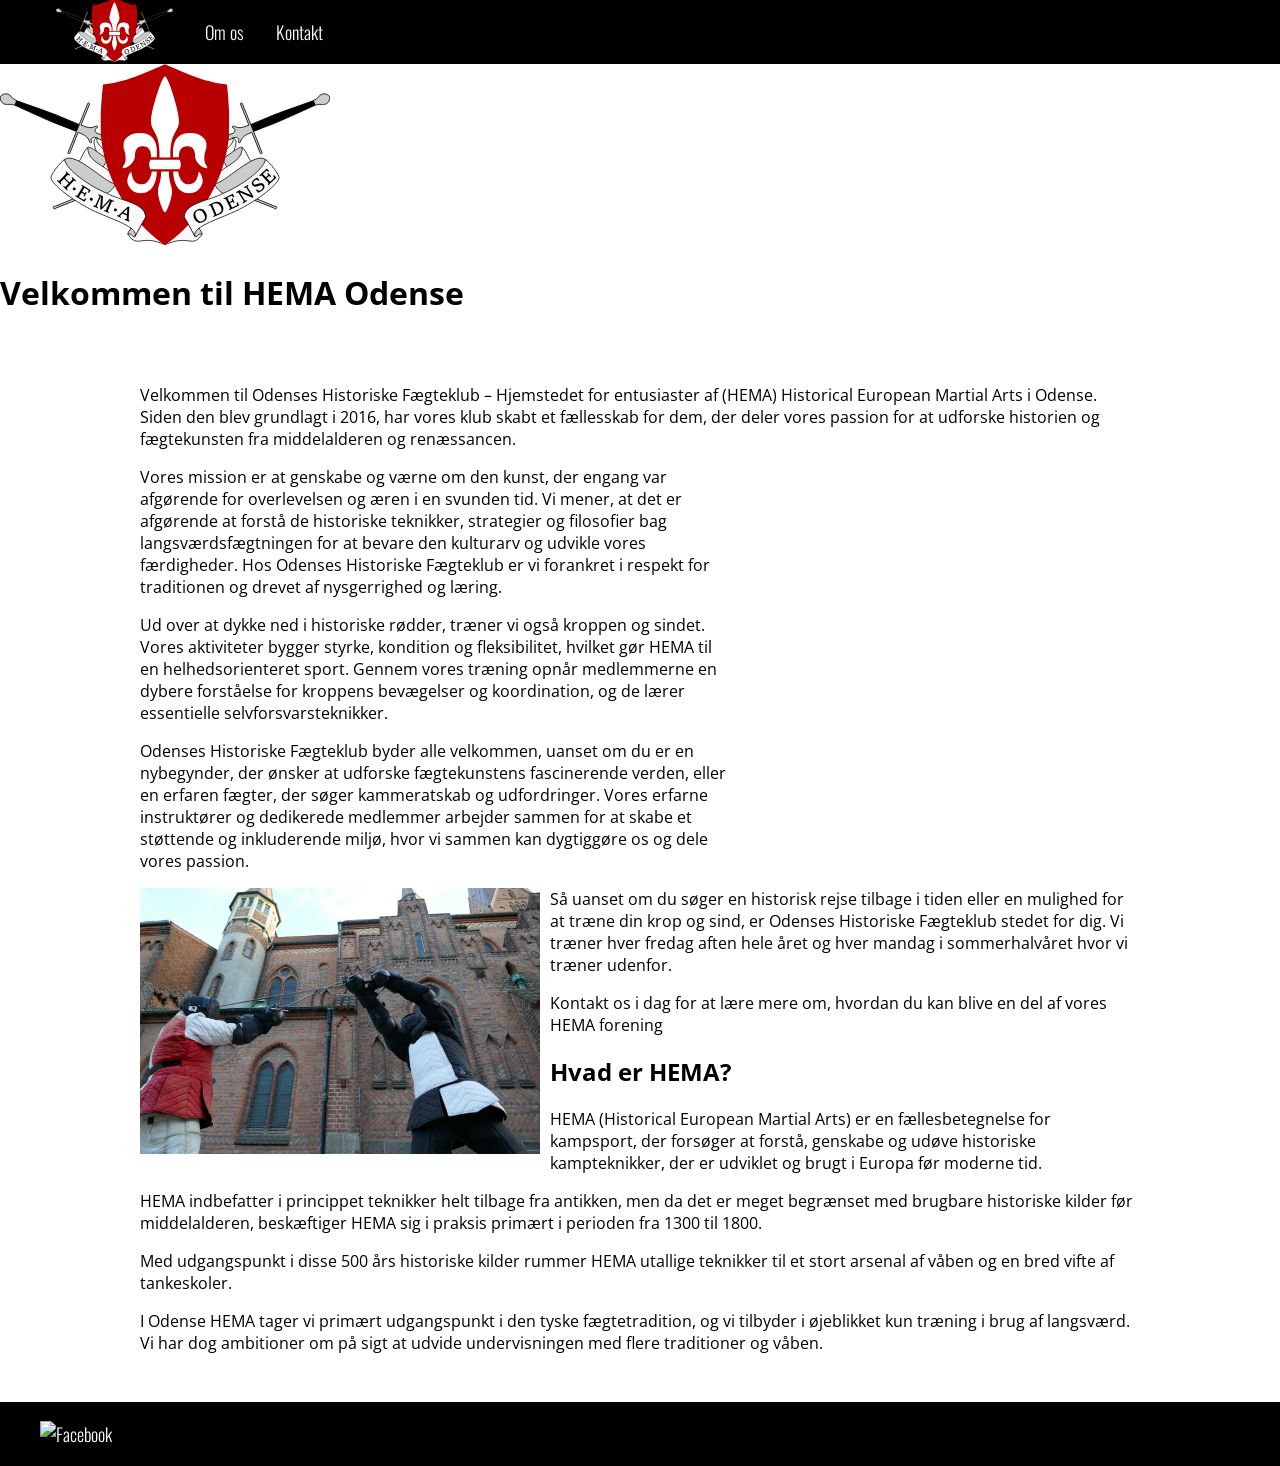
<file: index.html>
<!DOCTYPE html>
<html lang="da">
	<head>
		<meta charset="utf-8">

		<title>HEMA Odense</title>

		<meta name="viewport" content="width=device-width, initial-scale=1">
		<link rel="stylesheet" href="style.css">
		<link rel="icon" type="image/png" sizes="512x512" href="favicon.svg">
		<link rel="icon" type="image/svg+xml" sizes="any" href="favicon.svg">

		<link rel="preconnect" href="https://fonts.googleapis.com">
		<link rel="preconnect" href="https://fonts.gstatic.com" crossorigin>
		<link href="https://fonts.googleapis.com/css2?family=Oswald:wght@200..700&display=swap" rel="stylesheet">
	</head>
	<body>
		<nav>
			<ul>
				<li><img src="logo.svg" height="64"></li>
				<li>Om os</li>
				<li>Kontakt</li>
			</ul>
		</nav>
		<header>
			<img src="logo.svg">
			<h1>Velkommen til HEMA Odense</h1>
		</header>
		<main>
			<article>
				<p>Velkommen til Odenses Historiske Fægteklub – Hjemstedet for entusiaster af (HEMA) Historical European Martial Arts i Odense. Siden den blev grundlagt i 2016, har vores klub skabt et fællesskab for dem, der deler vores passion for at udforske historien og fægtekunsten fra middelalderen og renæssancen.

				<aside>
					<iframe src="https://calendar.google.com/calendar/u/0/embed?src=odensehema@gmail.com&ctz=Europe/Copenhagen&mode=AGENDA&height=400"></iframe>
				</aside>

				<p>Vores mission er at genskabe og værne om den kunst, der engang var afgørende for overlevelsen og æren i en svunden tid. Vi mener, at det er afgørende at forstå de historiske teknikker, strategier og filosofier bag langsværdsfægtningen for at bevare den kulturarv og udvikle vores færdigheder. Hos Odenses Historiske Fægteklub er vi forankret i respekt for traditionen og drevet af nysgerrighed og læring.

				<p>Ud over at dykke ned i historiske rødder, træner vi også kroppen og sindet. Vores aktiviteter bygger styrke, kondition og fleksibilitet, hvilket gør HEMA til en helhedsorienteret sport. Gennem vores træning opnår medlemmerne en dybere forståelse for kroppens bevægelser og koordination, og de lærer essentielle selvforsvarsteknikker.

				<p>Odenses Historiske Fægteklub byder alle velkommen, uanset om du er en nybegynder, der ønsker at udforske fægtekunstens fascinerende verden, eller en erfaren fægter, der søger kammeratskab og udfordringer. Vores erfarne instruktører og dedikerede medlemmer arbejder sammen for at skabe et støttende og inkluderende miljø, hvor vi sammen kan dygtiggøre os og dele vores passion.

				<aside>
					<img src="photo2.jpg">
				</aside>

				<p>Så uanset om du søger en historisk rejse tilbage i tiden eller en mulighed for at træne din krop og sind, er Odenses Historiske Fægteklub stedet for dig. Vi træner hver fredag aften hele året og hver mandag i sommerhalvåret hvor vi træner udenfor.

				<p>Kontakt os i dag for at lære mere om, hvordan du kan blive en del af vores HEMA forening

				<h2>Hvad er HEMA?</h2>
				<p>HEMA (Historical European Martial Arts) er en fællesbetegnelse for kampsport, der forsøger at forstå, genskabe og udøve historiske kampteknikker, der er udviklet og brugt i Europa før moderne tid.
	 
				<p>HEMA indbefatter i princippet teknikker helt tilbage fra antikken, men da det er meget begrænset med brugbare historiske kilder før middelalderen, beskæftiger HEMA sig i praksis primært i perioden fra 1300 til 1800.
	 
				<p>Med udgangspunkt i disse 500 års historiske kilder rummer HEMA utallige teknikker til et stort arsenal af våben og en bred vifte af tankeskoler.

				<p>I Odense HEMA tager vi primært udgangspunkt i den tyske fægtetradition, og vi tilbyder i øjeblikket kun træning i brug af langsværd. Vi har dog ambitioner om på sigt at udvide undervisningen med flere traditioner og våben.
			</article>
		</main>
		<footer>
			<ul>
				<li><a href="https://www.facebook.com/people/HEMA-Odense/100094571515526/"><img alt="Facebook"></a></li>
			</ul>
		</footer>
	</body>
</html>
</file>
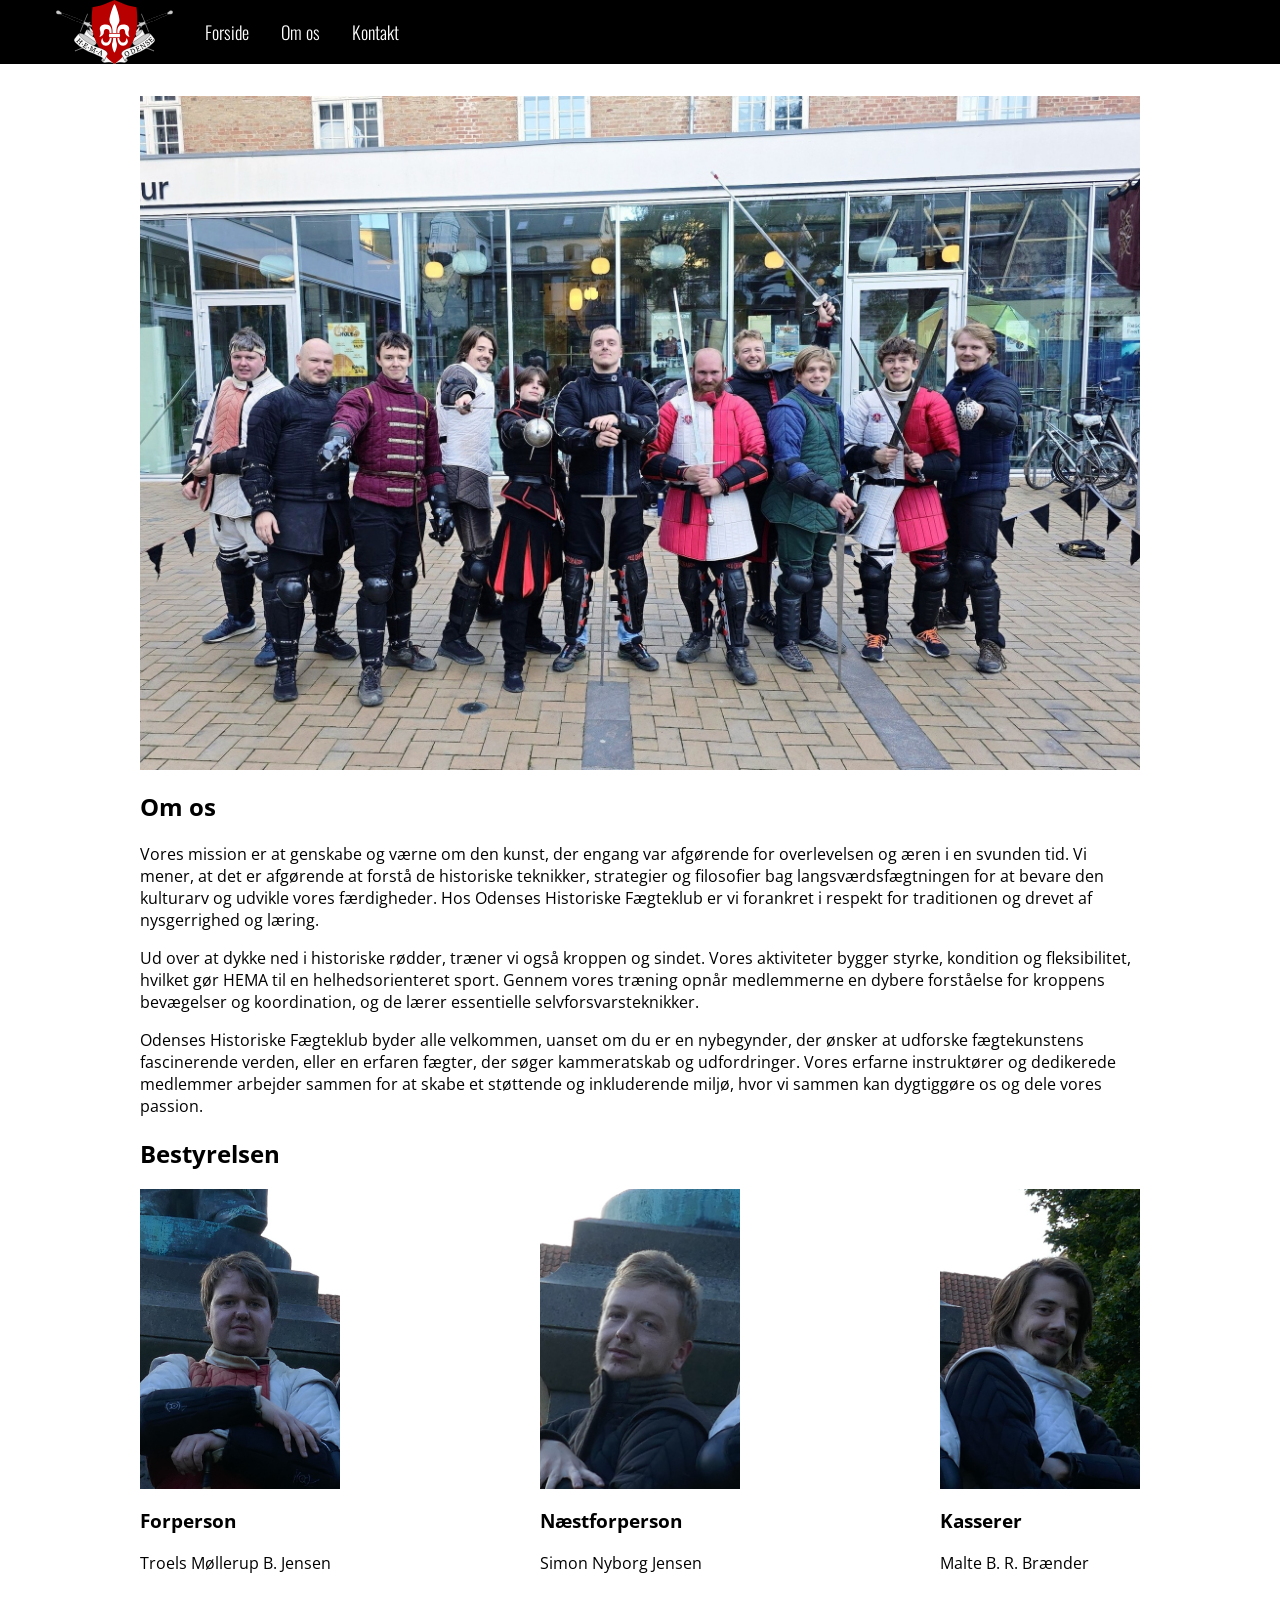
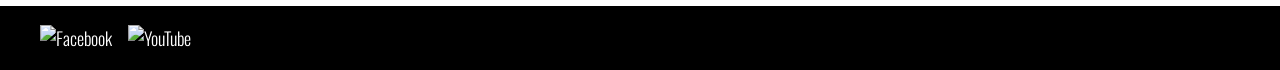
<file: about.html>
<html lang="da">
	<head>
		<meta charset="utf-8">

		<title>HEMA Odense</title>

		<meta name="viewport" content="width=device-width, initial-scale=1">
		<link rel="stylesheet" href="style.css">
		<link rel="stylesheet" href="about.css">
		<link rel="icon" type="image/png" sizes="512x512" href="favicon.svg">
		<link rel="icon" type="image/svg+xml" sizes="any" href="favicon.svg">

		<link rel="preconnect" href="https://fonts.googleapis.com">
		<link rel="preconnect" href="https://fonts.gstatic.com" crossorigin>
		<link href="https://fonts.googleapis.com/css2?family=Oswald:wght@200..700&display=swap" rel="stylesheet">
	</head>
	<body>
		<nav>
			<ul>
				<li><img src="logo.svg" height="64"></li>
				<li><a href="index.html">Forside</a></li>
				<li>Om os</li>
				<li><a href="contact.html">Kontakt</a></li>
			</ul>
		</nav>
		<main>
			<article>
				<header>
					<img src="magiske-dage.jpg">
					<h1>Om os</h1>
				</header>
				<p>Vores mission er at genskabe og værne om den kunst, der engang var afgørende for overlevelsen og æren i en svunden tid. Vi mener, at det er afgørende at forstå de historiske teknikker, strategier og filosofier bag langsværdsfægtningen for at bevare den kulturarv og udvikle vores færdigheder. Hos Odenses Historiske Fægteklub er vi forankret i respekt for traditionen og drevet af nysgerrighed og læring.

				<p>Ud over at dykke ned i historiske rødder, træner vi også kroppen og sindet. Vores aktiviteter bygger styrke, kondition og fleksibilitet, hvilket gør HEMA til en helhedsorienteret sport. Gennem vores træning opnår medlemmerne en dybere forståelse for kroppens bevægelser og koordination, og de lærer essentielle selvforsvarsteknikker.

				<p>Odenses Historiske Fægteklub byder alle velkommen, uanset om du er en nybegynder, der ønsker at udforske fægtekunstens fascinerende verden, eller en erfaren fægter, der søger kammeratskab og udfordringer. Vores erfarne instruktører og dedikerede medlemmer arbejder sammen for at skabe et støttende og inkluderende miljø, hvor vi sammen kan dygtiggøre os og dele vores passion.

				<h2>Bestyrelsen</h2>
				<section class="members">
					<div class="member">
						<img src="forperson.jpg">
						<h3>Forperson</h3>
						Troels Møllerup B. Jensen
					</div>
					<div class="member">
						<img src="naestforperson.jpg">
						<h3>Næstforperson</h3>
						Simon Nyborg Jensen
					</div>
					<div class="member">
						<img src="kasserer.jpg">
						<h3>Kasserer</h3>
						Malte B. R. Brænder
					</div>
				</section>

			</article>
		</main>
		<footer>
			<ul>
				<li><a href="https://www.facebook.com/people/HEMA-Odense/100094571515526/"><img alt="Facebook"></a></li>
				<li><a href="https://www.youtube.com/@HEMAOdense"><img alt="YouTube"></a></li>
			</ul>
		</footer>
	</body>
</html>
</file>
<file: style.css>
@import url('https://fonts.googleapis.com/css2?family=Open+Sans:ital,wght@0,300..800;1,300..800&display=swap');

html, body {
	margin: 0;
	padding: 0;
	
	font-family: "Open Sans", sans-serif;
}

nav, footer {
	background: black;
	color: white;
	font-family: "Oswald", sans-serif;
	font-weight: 300;
	font-size: large;
}

nav ul {
	margin: 0;
	display: flex;
	flex-direction: row;
	height: 64px;
	align-items: center;
}

nav li {
	display: inline-block;
	margin: 0 16px;
}
nav a {
	color: white;
	text-decoration: none;
}

main {
	background: white;
	padding: 32px;
}
article {
	max-width: 40em;
	margin: auto;
}
article img {
	width: 100%;
}

aside iframe {
	width: 100%;
	height: 400px;
	border: 0;
}
aside img {
	width: 100%;
}

footer ul {
	margin: 0;
	display: flex;
	height: 64px;
	align-items: center;
	gap: 16px;
}
footer li {
	display: inline-block;
}
footer a {
	color: white;
	text-decoration: none;
}

@media (width <= 650px) {
	header {
		flex-direction: column;
		left: 0;
		width: 100%;
	}
	header img {
		float: none;
		max-width: 100%;
	}
	header h1 {
		text-align: center;
	}
}

@media (width >= 950px) {
	article aside:nth-of-type(odd) {
		float: right;
		width: 400px;
		margin-left: 10px;
		margin-bottom: 10px;
	}
	article aside:nth-of-type(even) {
		float: left;
		width: 400px;
		margin-right: 10px;
	}
	article {
		max-width: min(1000px, calc(100vw - 200px));
	}
}
</file>
<file: about.css>
section.members {
	display: flex;
	width: 100%;
	justify-content: space-between;
}

.member img {
	width: 200px;
	height: 300px;
}
</file>
